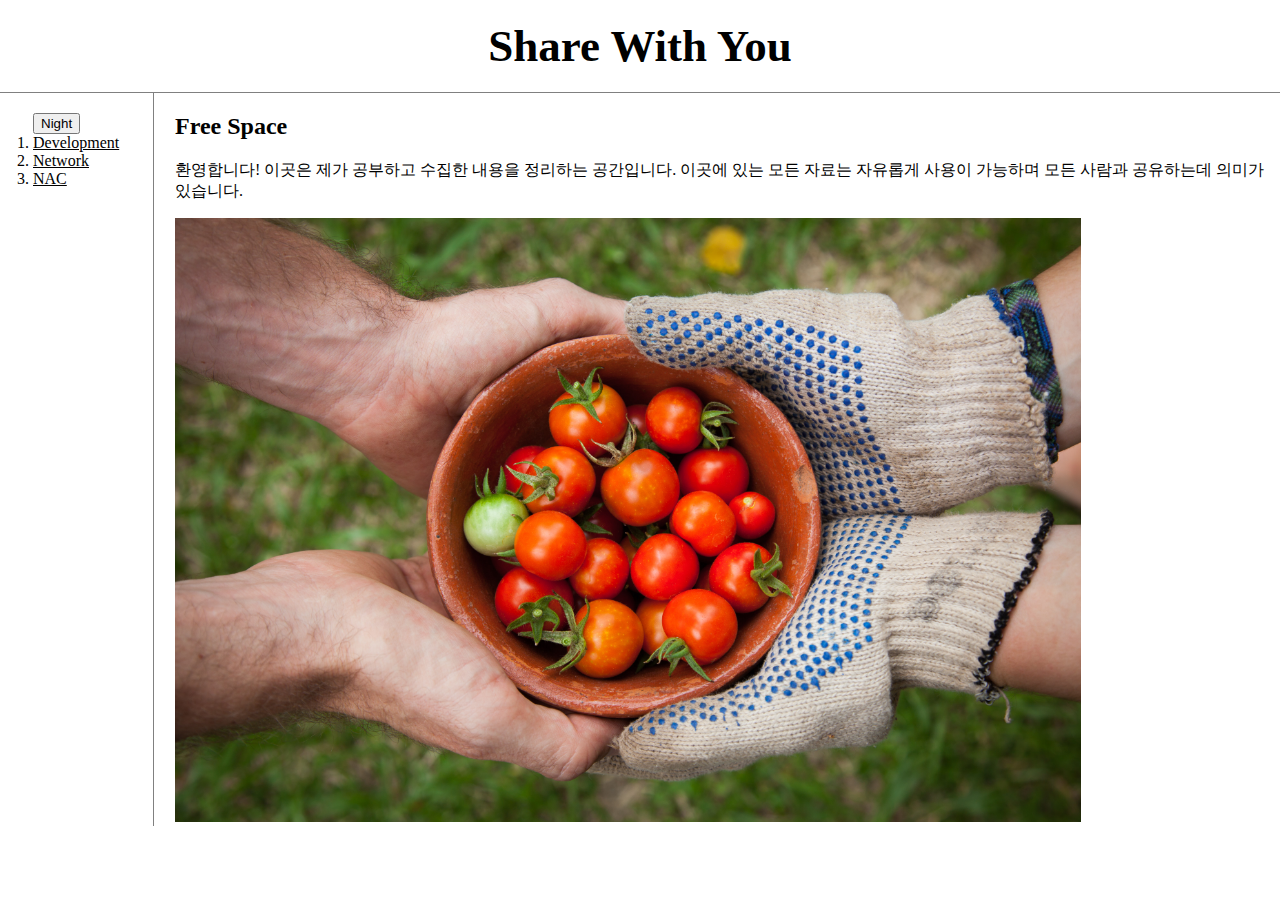
<file: index.html>
<!DOCTYPE html>
<html>
<head>
  <title> IT is.. Hell </title>
  <meta charset="utf-8">
  <link rel="stylesheet" href="style.css">
  <script src="colors.js"></script>
  </head>
  <body>
    <h1><a href="index.html">Share With You</a></h1>
    <div id="grid">
    <ol>
      <input type="button" value="Night" onclick="
      nightDayHandler(this);
      ">
      <li><a href="1.html"><u>Development</u></a></li>
      <li><a href="2.html"><u>Network</u></a></li>
      <li><a href="3.html"><u>NAC</a></u></li>
    </ol>
      <div id="article">
        <h2>Free Space</h2>
    <p>
      환영합니다! 이곳은 제가 공부하고 수집한 내용을 정리하는 공간입니다. 이곳에 있는 모든 자료는 자유롭게 사용이 가능하며 모든 사람과 공유하는데 의미가 있습니다.
    </p>
    <img src="share.jpg" width="82%">
    </div>
</div>
</body>
</html>
</file>
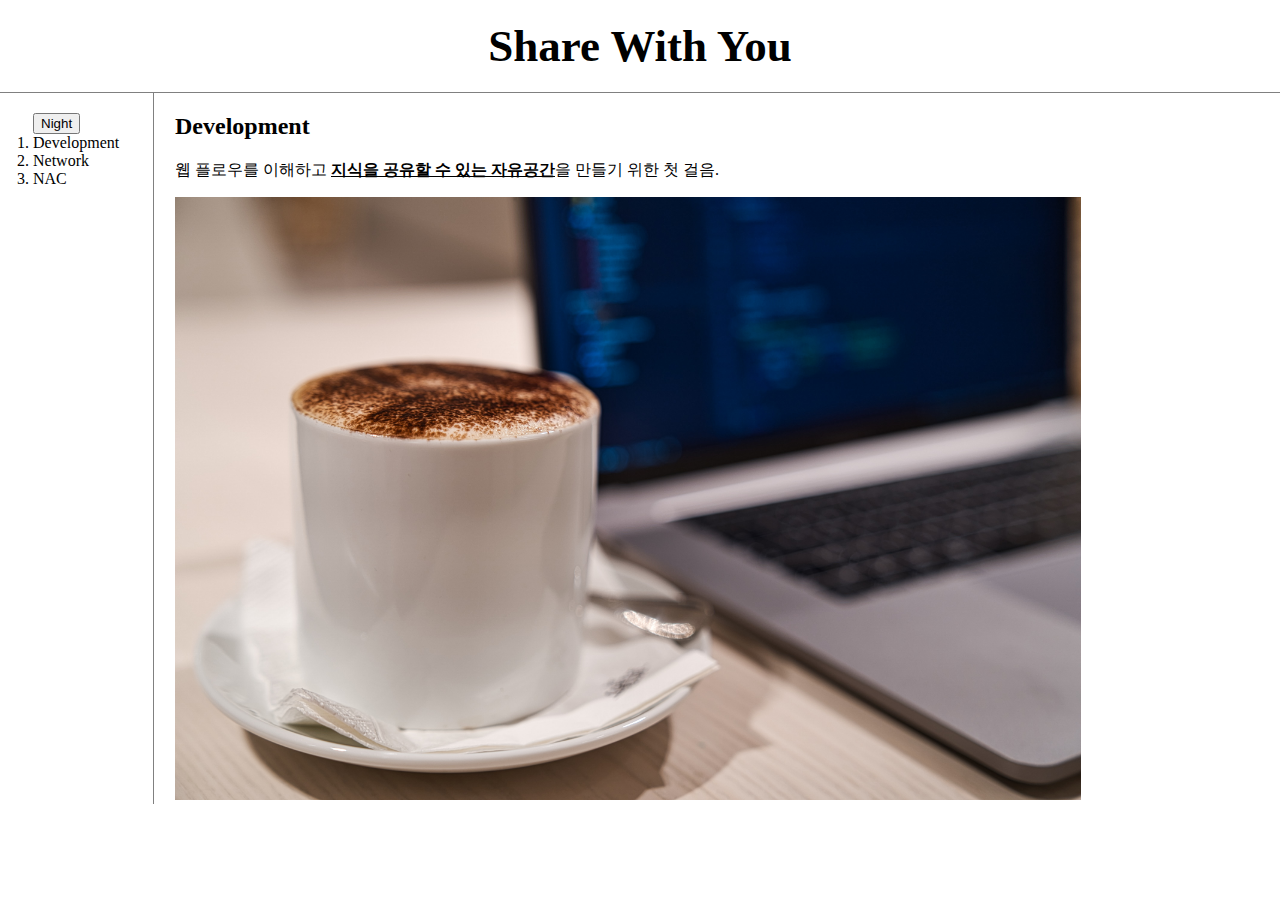
<file: 1.html>
<!DOCTYPE html>
<html>
<head>
  <title> IT is.. Hell </title>
  <meta charset="utf-8">
  <link rel="stylesheet" href="style.css">
  <script src="colors.js"></script>
  </head>
  <body>
    <h1><a href="index.html">Share With You</a></h1>
    <div id="grid">
    <ol>
      <input type="button" value="Night" onclick="
      nightDayHandler(this);
      ">
      <li><a href="1.html">Development</a></li>
      <li><a href="2.html">Network</a></li>
      <li><a href="3.html">NAC</a></li>
    </ol>
    <div id="article">
        <h2>Development</h2>
        <p>
          웹 플로우를 이해하고 <strong><u>지식을 공유할 수 있는 자유공간</u></strong>을 만들기 위한 첫 걸음.
        </p> <img src="dev.jpg" width="82%"><img>
      </div>
  </div>
    </body>
</html>
</file>
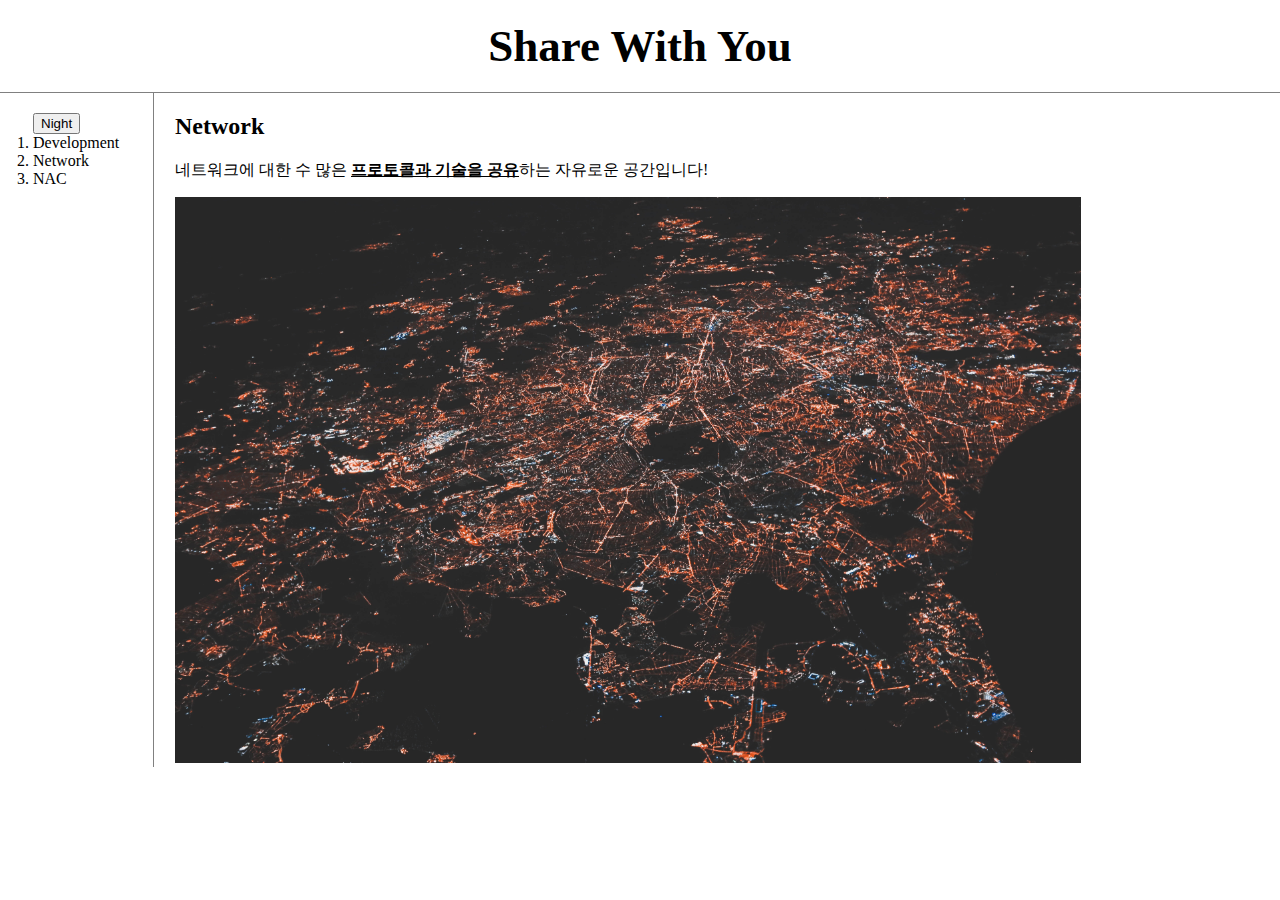
<file: 2.html>
<!DOCTYPE html>
<html>
<head>
  <title> IT is.. Hell </title>
  <meta charset="utf-8">
  <link rel="stylesheet" href="style.css">
  <script src="colors.js"></script>
  </head>
  <body>
    <h1><a href="index.html">Share With You</a></h1>
    <div id="grid">
    <ol>
      <input type="button" value="Night" onclick="
      nightDayHandler(this);
      ">
      <li><a href="1.html">Development</a></li>
      <li><a href="2.html">Network</a></li>
      <li><a href="3.html">NAC</a></li>
    </ol>
    <div id="article">
        <h2>Network</h2>
    <p>
      네트워크에 대한 수 많은 <strong><u>프로토콜과 기술을 공유</u></strong>하는 자유로운 공간입니다!
      </p>
      <img src="net.jpg" width="82%"><img>
    </div>
</div>
    </body>
</html>
</file>
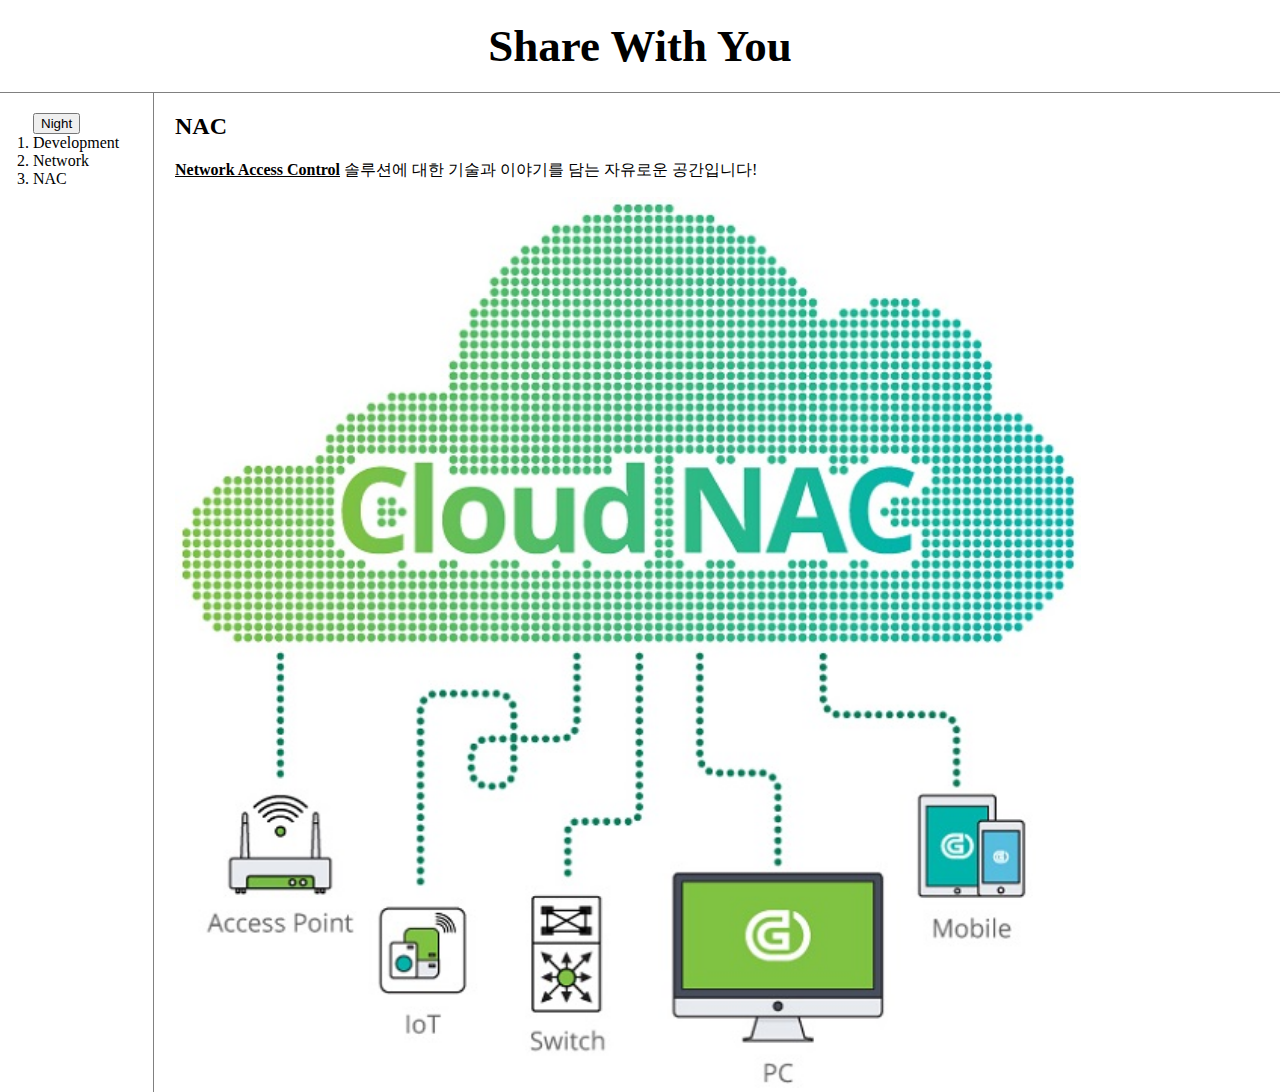
<file: 3.html>
<!DOCTYPE html>
<html>
<head>
  <title> IT is.. Hell </title>
  <meta charset="utf-8">
  <link rel="stylesheet" href="style.css">
  <script src="colors.js"></script>
  </head>
  <body>
    <h1><a href="index.html">Share With You</a></h1>
    <div id="grid">
    <ol>
      <input type="button" value="Night" onclick="
      nightDayHandler(this);
      ">
      <li><a href="1.html">Development</a></li>
      <li><a href="2.html">Network</a></li>
      <li><a href="3.html">NAC</a></li>
    </ol>
    <div id="article">
        <h2>NAC</h2>
    <p>
      <strong><u>Network Access Control</u></strong> 솔루션에 대한 기술과 이야기를 담는 자유로운 공간입니다!
      </p>
      <img src="nac.jpg" width="82%"><img>
    </div>
</div>
    </body>
</html>
</file>
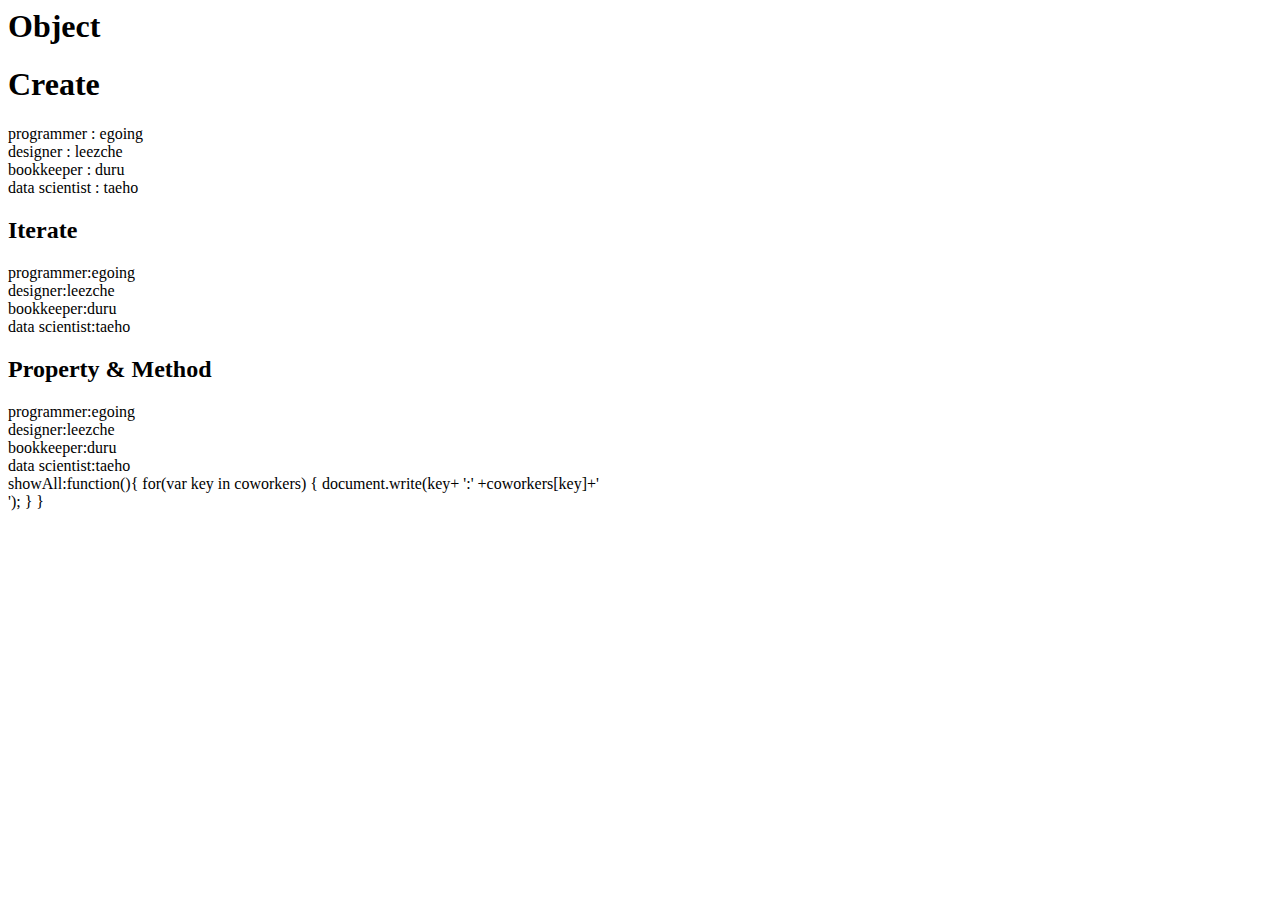
<file: ex2.html>
<!<!DOCTYPE html>
<html>
<head>
  <meta carset="utf-8">
  </head>
  <body>
    <h1>Object</h1>
    <h1>Create</h1>
    <script>
      var coworkers = {
        "programmer":"egoing",
        "designer":"leezche"
      };
      document.write("programmer : "+coworkers.programmer+"<br>");
      document.write("designer : "+coworkers.designer+"<br>");
      coworkers.bookkeeper = "duru";
      document.write("bookkeeper : "+coworkers.bookkeeper+"<br>");
      coworkers["data scientist"] = "taeho";
      document.write("data scientist : "+coworkers["data scientist"]+"<br>");
    </script>
      <h2>Iterate</h2>
      <script>
        for(var key in coworkers) {
          document.write(key+ ':' +coworkers[key]+'<br>');
        }
      </script>
      <h2>Property & Method</h2>
      <script>
      coworkers.showAll = function(){
        for(var key in coworkers) {
          document.write(key+ ':' +coworkers[key]+'<br>');
      }
    }
      coworkers.showAll();
      </script>
  </body>
</html>
</file>
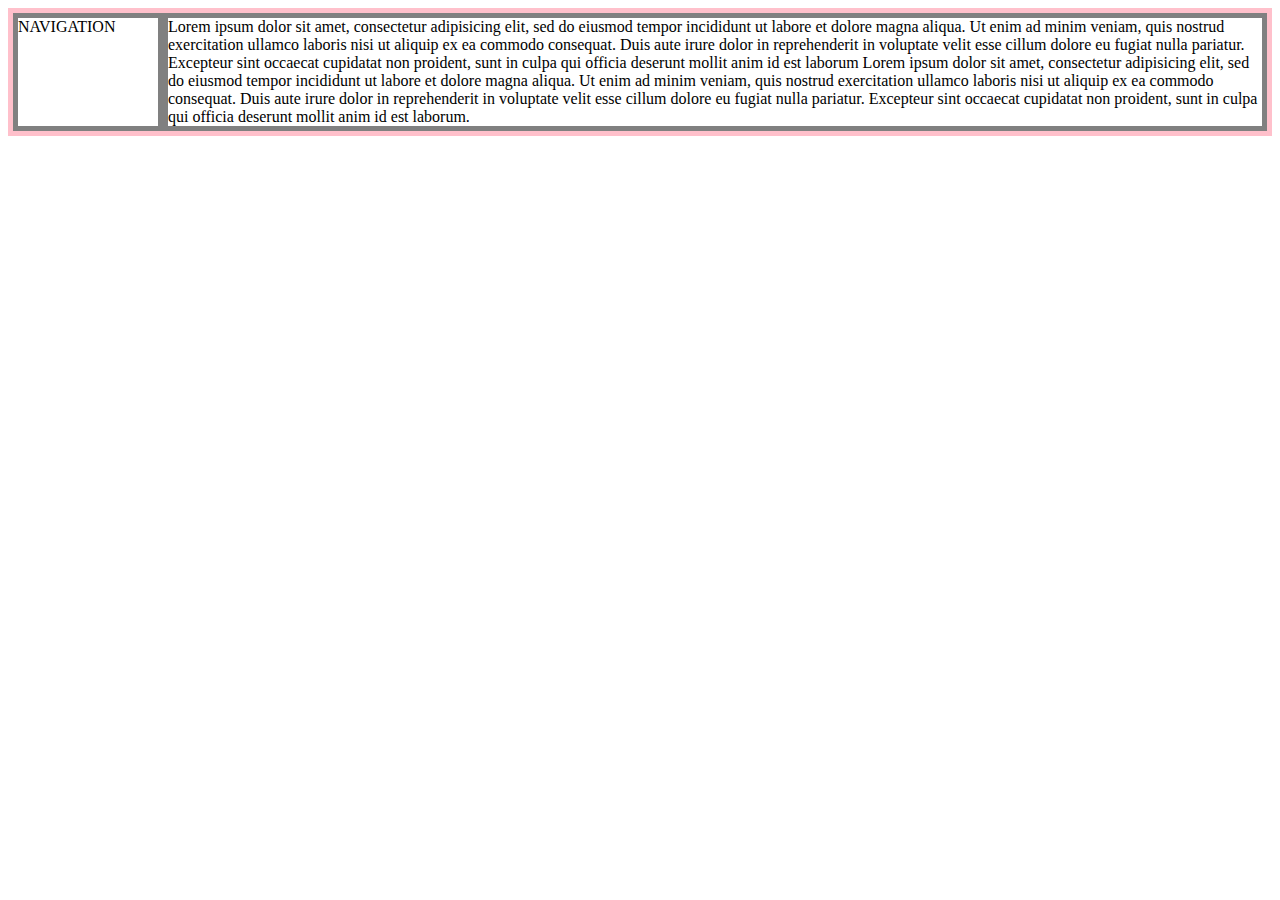
<file: grid.html>
<!DOCTYPE html>
<html>
  <head>
    <meta charset="utf-8">
    <title></title>
    <style>
      #grid{
        border:5px solid pink;
        display:grid;
        grid-template-columns: 150px 1fr;
      }
      div{
        border:5px solid gray;
      }
    </style>
  </head>
  <body>
    <div id="grid">
      <div>NAVIGATION</div>
      <div>
Lorem ipsum dolor sit amet, consectetur adipisicing elit, sed do eiusmod tempor incididunt ut labore et dolore magna aliqua. Ut enim ad minim veniam, quis nostrud exercitation ullamco laboris nisi ut aliquip ex ea commodo consequat. Duis aute irure dolor in reprehenderit in voluptate velit esse cillum dolore eu fugiat nulla pariatur. Excepteur sint occaecat cupidatat non proident, sunt in culpa qui officia deserunt mollit anim id est laborum
        Lorem ipsum dolor sit amet, consectetur adipisicing elit, sed do eiusmod tempor incididunt ut labore et dolore magna aliqua. Ut enim ad minim veniam, quis nostrud exercitation ullamco laboris nisi ut aliquip ex ea commodo consequat. Duis aute irure dolor in reprehenderit in voluptate velit esse cillum dolore eu fugiat nulla pariatur. Excepteur sint occaecat cupidatat non proident, sunt in culpa qui officia deserunt mollit anim id est laborum.</div>
    </div>
  </body>
</html>
</file>
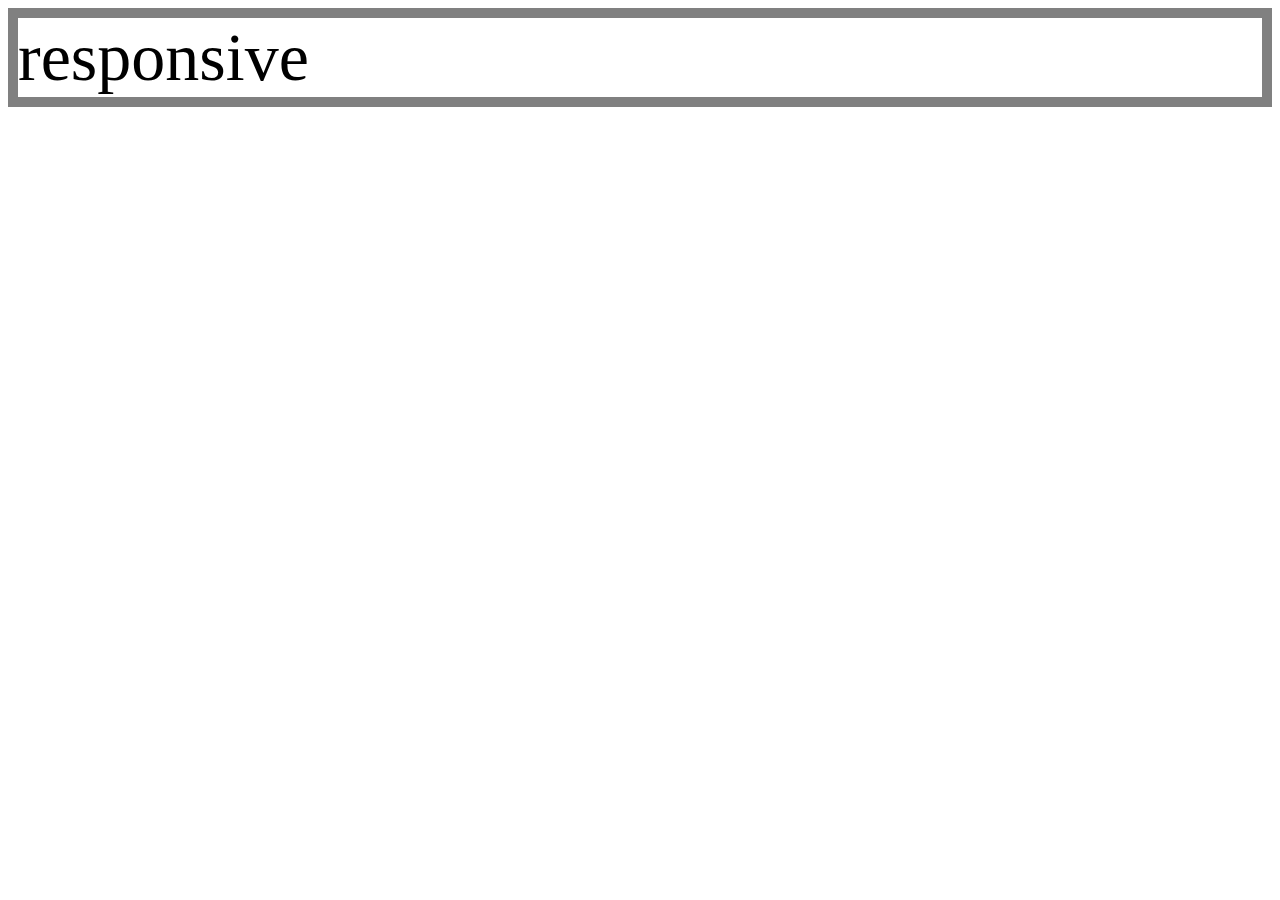
<file: media.html>
<!DOCTYPE html>
<html>
  <head>
    <meta charset="utf-8">
    <title></title>
    <style>
      div{
        border:10px solid gray;
        font-size:68px;
      }
      @media(max-width:800px){
        div {
          display:none;
        }
      }
      }
    </style>
  </head>
  <body>
      <div>responsive</div>
  </body>
</html>
</file>
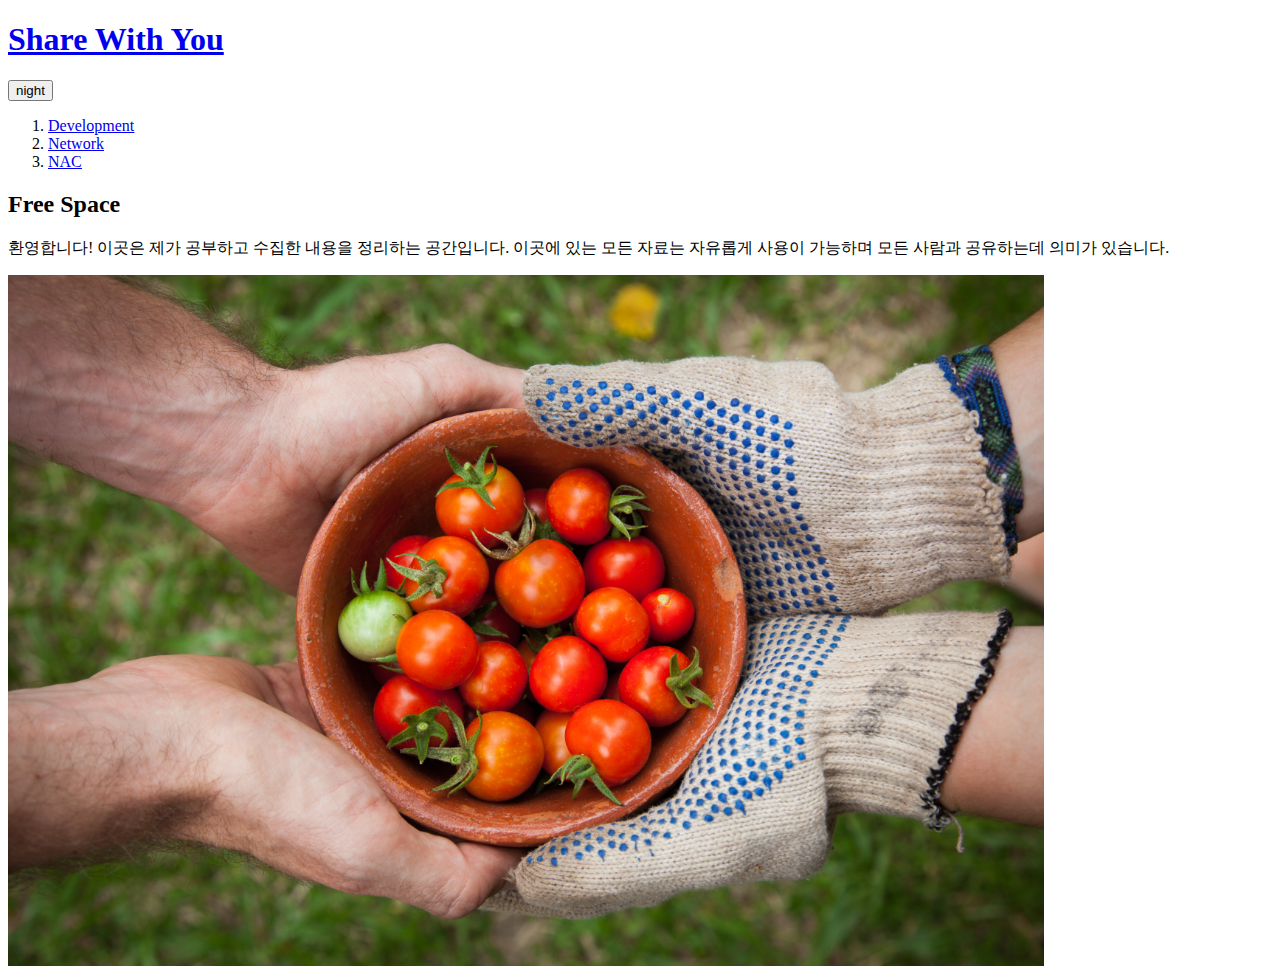
<file: test.html>
<!DOCTYPE html>
<html>
<head>
  <title> IT is.. Hell </title>
  <meta charset="utf-8">
  </head>
  <body>
    <h1><a href="index.html">Share With You</a></h1>
        <input type="button" value="night" onclick="
  document.querySelector('body').style.backgroundColor = 'black';
  document.querySelector('body').style.color = 'white';
">
    <ol>
      <li><a href="1.html"><u>Development</u></a></li>
      <li><a href="2.html"><u>Network</u></a></li>
      <li><a href="3.html"><u>NAC</a></u></li>
    </ol>
        <h2>Free Space</h2>
    <p>
      환영합니다! 이곳은 제가 공부하고 수집한 내용을 정리하는 공간입니다. 이곳에 있는 모든 자료는 자유롭게 사용이 가능하며 모든 사람과 공유하는데 의미가 있습니다.
    </p>
    <img src="share.jpg" width="82%">
</body>
</html>
</file>
<file: style.css>
body{
  margin:0;
}
a {
  color:black;
  text-decoration: none;
}
h1 {
  font-size:45px;
  text-align: center;
  border-bottom:1px solid gray;
  margin:0;
  padding:20px;
}
ol{
  border-right:1px solid gray;
  width:100px;
  margin:0;
  padding:20px;
}
#grid{
  display: grid;
  grid-template-columns: 150px 1fr;
}
#grid ol{
  padding-left:33px;
}
#grid #article{
  padding-left:25px;
}
@media(max-width:800px){
  #grid{
    display: block;
  }
  ol{
    border-right:none;
  }
}
</file>
